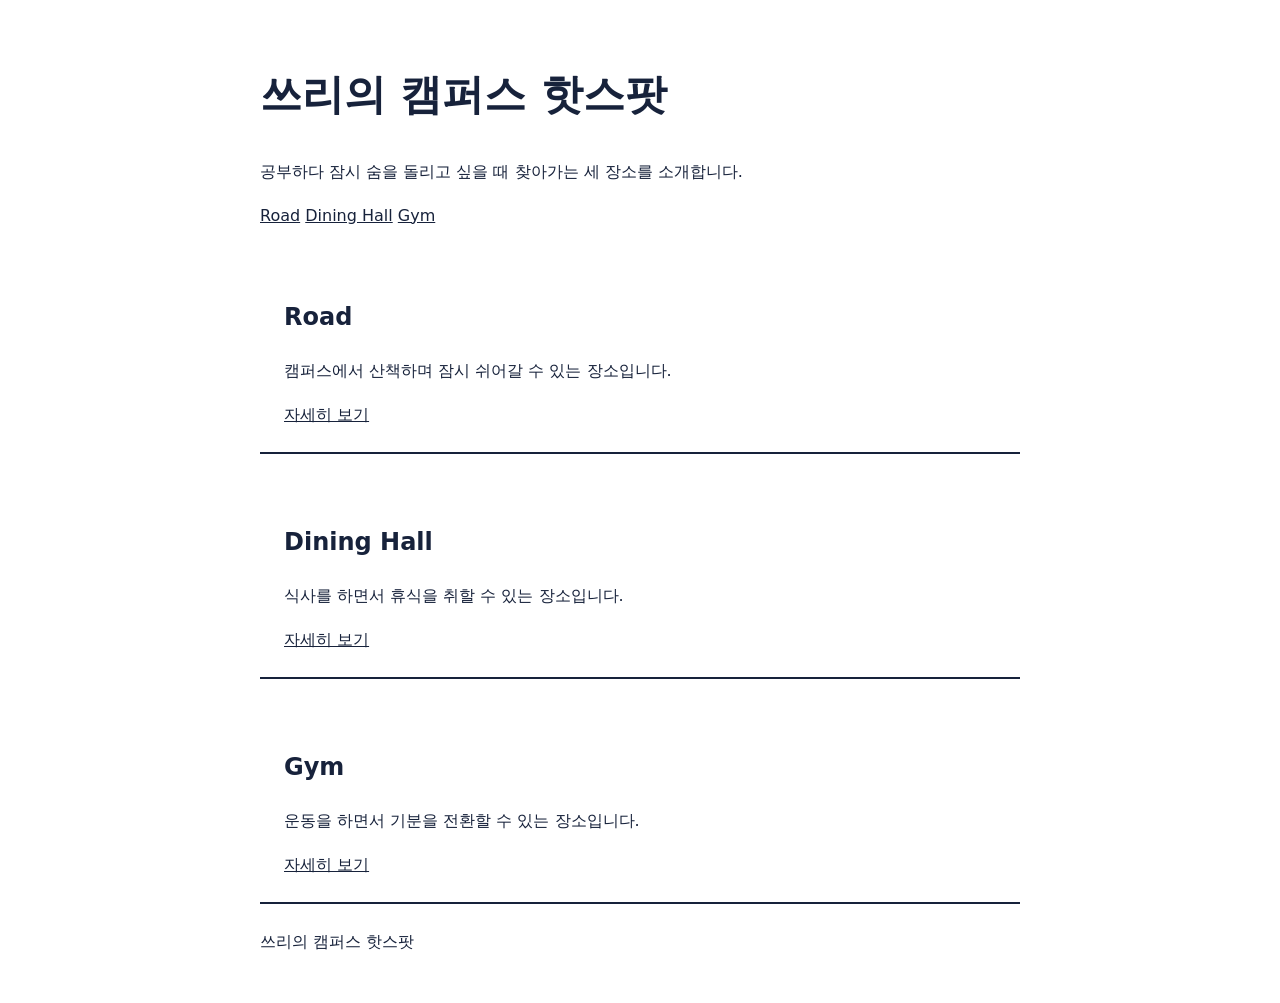
<file: index.html>
<!doctype html>
<html lang="ko">
  <head>
    <meta charset="utf-8">
    <meta name="viewport" content="width=device-width, initial-scale=1">

    <title>쓰리의 캠퍼스 핫스팟</title>
    <link rel="stylesheet" href="styles.css">
  </head>

  <body class="page-home">
    <div class="page">

      <header>
        <h1>쓰리의 캠퍼스 핫스팟</h1>
        <p>공부하다 잠시 숨을 돌리고 싶을 때 찾아가는 세 장소를 소개합니다.</p>
      </header>

      <nav>
        <a href="road.html">Road</a>
        <a href="dining Hall.html">Dining Hall</a>
        <a href="gym.html">Gym</a>
      </nav>

      <main>
        <article class="panel">
          <h2>Road</h2>
          <p>캠퍼스에서 산책하며 잠시 쉬어갈 수 있는 장소입니다.</p>
          <a href="road.html">자세히 보기</a>
        </article>

        <article class="panel">
          <h2>Dining Hall</h2>
          <p>식사를 하면서 휴식을 취할 수 있는 장소입니다.</p>
          <a href="dining Hall.html">자세히 보기</a>
        </article>

        <article class="panel">
          <h2>Gym</h2>
          <p>운동을 하면서 기분을 전환할 수 있는 장소입니다.</p>
          <a href="gym.html">자세히 보기</a>
        </article>
      </main>

      <footer>
        <p>쓰리의 캠퍼스 핫스팟</p>
      </footer>

    </div>
  </body>
</html>
</file>
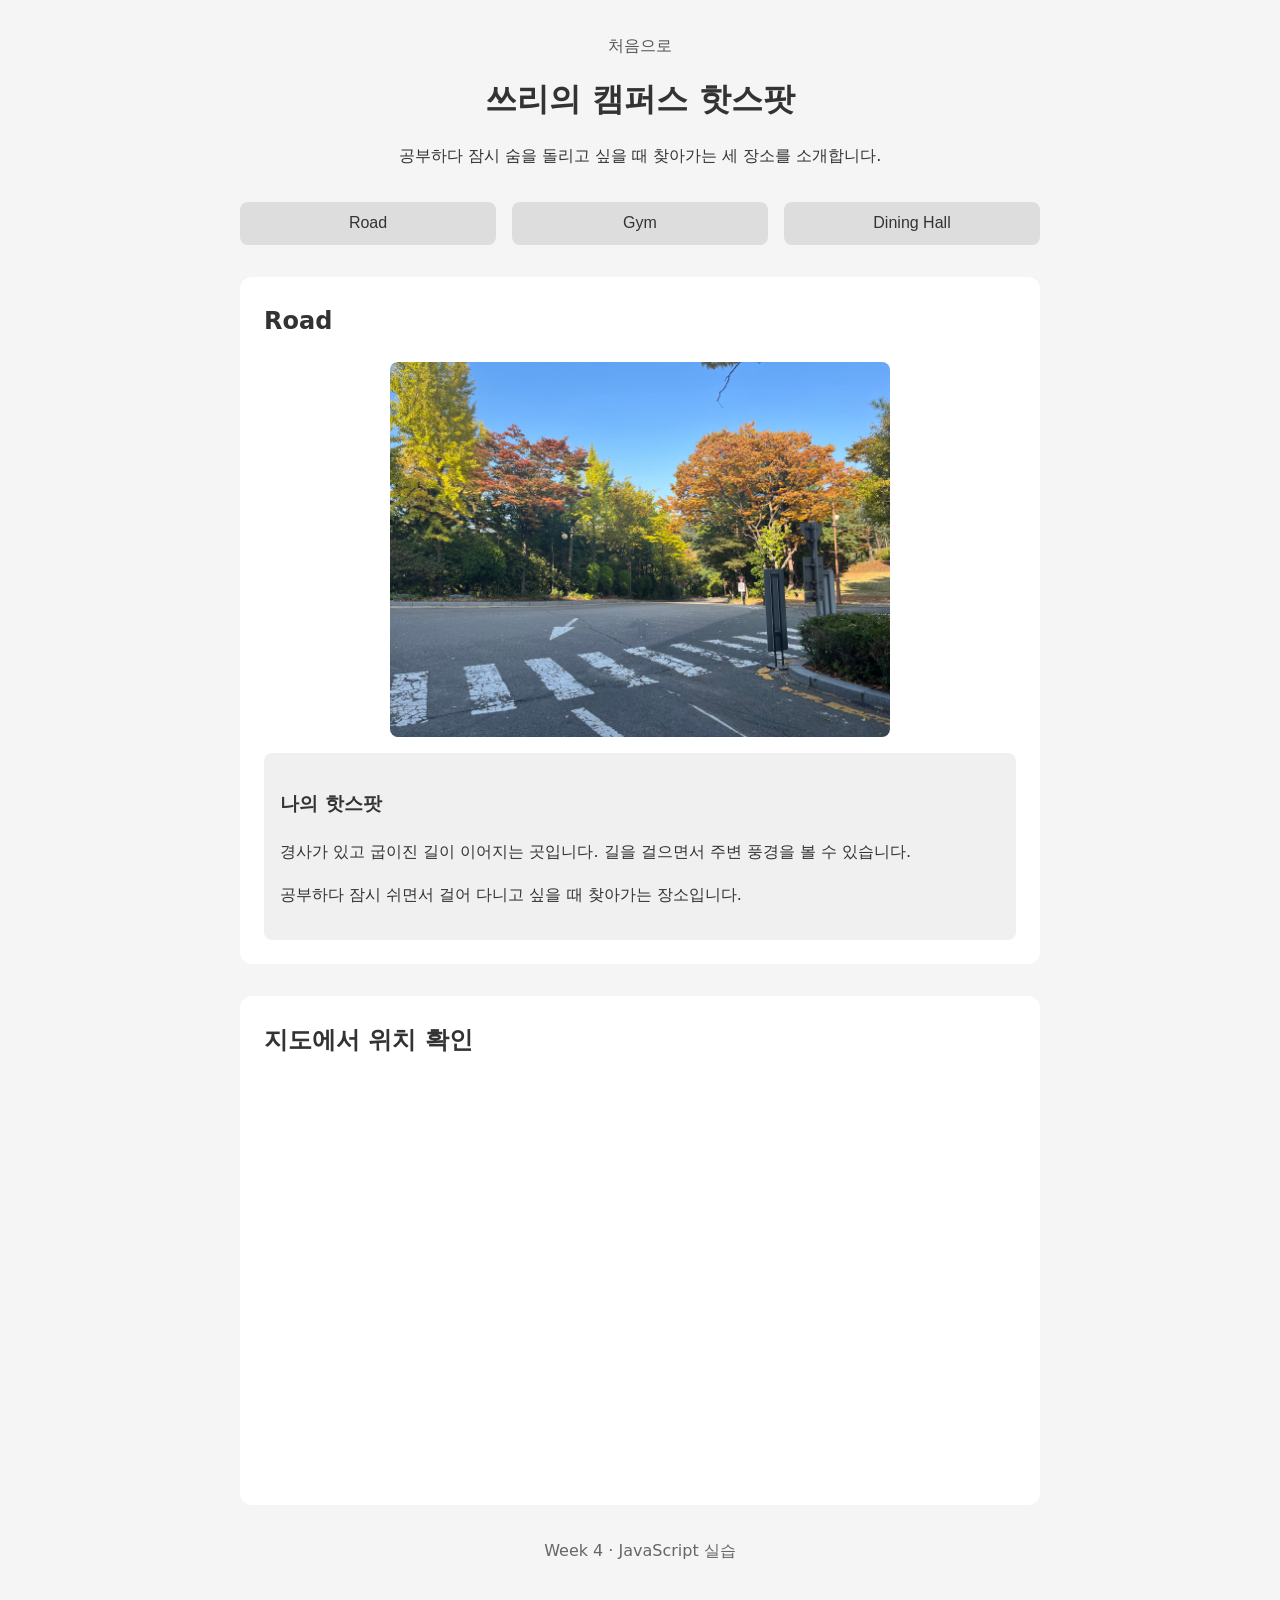
<file: week4/index.html>
<!DOCTYPE html>
<html lang="ko">
<head>
    <meta charset="UTF-8">
    <meta name="viewport" content="width=device-width, initial-scale=1.0">
    <title>쓰리의 캠퍼스 핫스팟 - Week 4</title>

    <link rel="stylesheet" href="styles.css">
    <script src="app.js" defer></script>
</head>

<body>
    <div class="page">

        <header>
            <a href="../index.html">처음으로</a>
            <h1>쓰리의 캠퍼스 핫스팟</h1>
            <p>공부하다 잠시 숨을 돌리고 싶을 때 찾아가는 세 장소를 소개합니다.</p>
        </header>

        <main>

            <nav class="place-buttons" aria-label="장소 선택">
                <button
                    class="place-button"
                    data-place="road"
                    data-map="https://www.google.com/maps/embed?pb=!1m5!3m3!1m2!1s0x357b62ae068837ef%3A0x69037e6ca4a7249!2sFRP2%2BRH4%2C%20Bucheon%2C%20Gyeonggi-do!5e0!3m2!1szh-CN!2skr!4v1790344270466!5m2!1szh-CN!2skr" width="600" height="450" style="border:0;" allowfullscreen="" loading="lazy" referrerpolicy="strict-origin-when-cross-origin">
                    Road
                </button>

                <button
                    class="place-button"
                    data-place="gym"
                    data-map="https://www.google.com/maps/embed?pb=!1m5!3m3!1m2!1s0x357b62ae068837ef%3A0x3075147b7ef1c36a!2sFRP3%2B478%2C%20Bucheon%2C%20Gyeonggi-do!5e0!3m2!1szh-CN!2skr!4v1790344335804!5m2!1szh-CN!2skr" width="600" height="450" style="border:0;" allowfullscreen="" loading="lazy" referrerpolicy="strict-origin-when-cross-origin">
                    Gym
                </button>

                <button
                    class="place-button"
                    data-place="dining"
                    data-map="https://www.google.com/maps/embed?pb=!1m5!3m3!1m2!1s0x357b62ae068837ef%3A0x9cc53738a0c0a28c!2sFRP2%2BHFM%2C%20Bucheon%2C%20Gyeonggi-do!5e0!3m2!1szh-CN!2skr!4v1790344361481!5m2!1szh-CN!2skr" width="600" height="450" style="border:0;" allowfullscreen="" loading="lazy" referrerpolicy="strict-origin-when-cross-origin">
                    Dining Hall
                </button>
            </nav>


            <section id="road" class="place">
                <h2>Road</h2>

                <img
                    src="../images/road.JPG"
                    alt="굽이진 산길">

                <div class="panel">
                    <h3>나의 핫스팟</h3>

                    <p>
                        경사가 있고 굽이진 길이 이어지는 곳입니다.
                        길을 걸으면서 주변 풍경을 볼 수 있습니다.
                    </p>

                    <p>
                        공부하다 잠시 쉬면서 걸어 다니고 싶을 때
                        찾아가는 장소입니다.
                    </p>
                </div>
            </section>


            <section id="gym" class="place" hidden>
                <h2>Gym</h2>

                <img
                    src="../images/gym.JPG"
                    alt="운동 공간">

                <div class="panel">
                    <h3>나의 핫스팟</h3>

                    <p>
                        K관 1층 한쪽에 있는 운동 공간입니다.
                    </p>

                    <p>
                        운동을 하면서 체력을 관리하고
                        공부 중간에 기분을 전환할 수 있습니다.
                    </p>
                </div>
            </section>


            <section id="dining" class="place" hidden>
                <h2>Dining Hall</h2>

                <img
                    src="../images/dining Hall.JPG"
                    alt="학생식당">

                <div class="panel">
                    <h3>나의 핫스팟</h3>

                    <p>
                        B관 1층과 2층에 있는 식당입니다.
                    </p>

                    <p>
                        학생과 교직원이 식사를 할 수 있고,
                        공부하다가 식사를 하며 잠시 쉬어갈 수 있습니다.
                    </p>
                </div>
            </section>


            <section class="map-section">
                <h2>지도에서 위치 확인</h2>

                <iframe
                    id="map"
                    title="선택한 장소의 지도"
                    src="https://www.google.com/maps/embed?pb=ROAD_MAP_URL"
                    loading="lazy">
                </iframe>
            </section>

        </main>


        <footer>
            <p>Week 4 · JavaScript 실습</p>
        </footer>

    </div>
</body>
</html>
</file>
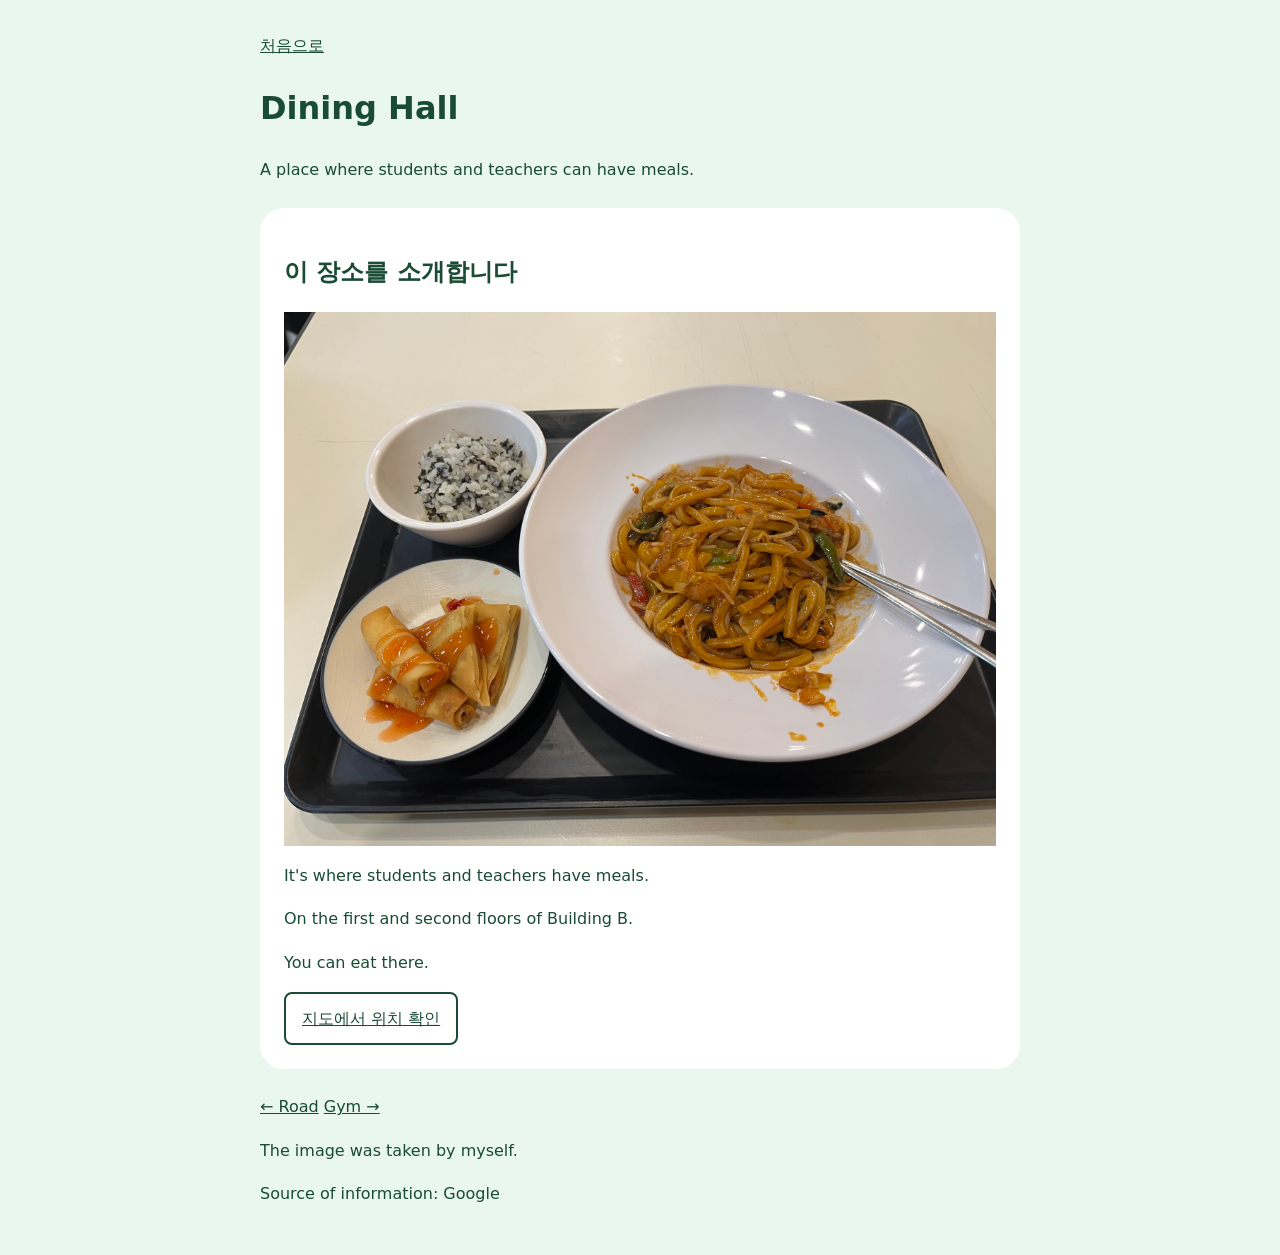
<file: dining Hall.html>
<!doctype html>
<html lang="ko">
  <head>
    <meta charset="utf-8">
    <meta name="viewport" content="width=device-width, initial-scale=1">
    <title>Dining Hall · 나의 핫스팟</title>
    <link rel="stylesheet" href="styles.css">
  </head>

  <body class="page-dining">
    <div class="page">

      <header>
        <a href="index.html">처음으로</a>
        <h1>Dining Hall</h1>
        <p>A place where students and teachers can have meals.</p>
      </header>

      <main>
        <section class="panel">
          <h2>이 장소를 소개합니다</h2>

          <img src="images/dining Hall.JPG" alt="Dining Hall">

          <p>It's where students and teachers have meals.</p>
          <p>On the first and second floors of Building B.</p>
          <p>You can eat there.</p>

          <a class="action"
             href="https://maps.app.goo.gl/9zi9AmjWP95d2DLd6"
             target="_blank">
            지도에서 위치 확인
          </a>
        </section>
      </main>

      <footer>
        <a href="road.html">← Road</a>
        <a href="gym.html">Gym →</a>

        <p>The image was taken by myself.</p>
        <p>Source of information: Google</p>
      </footer>

    </div>
  </body>
</html>
</file>
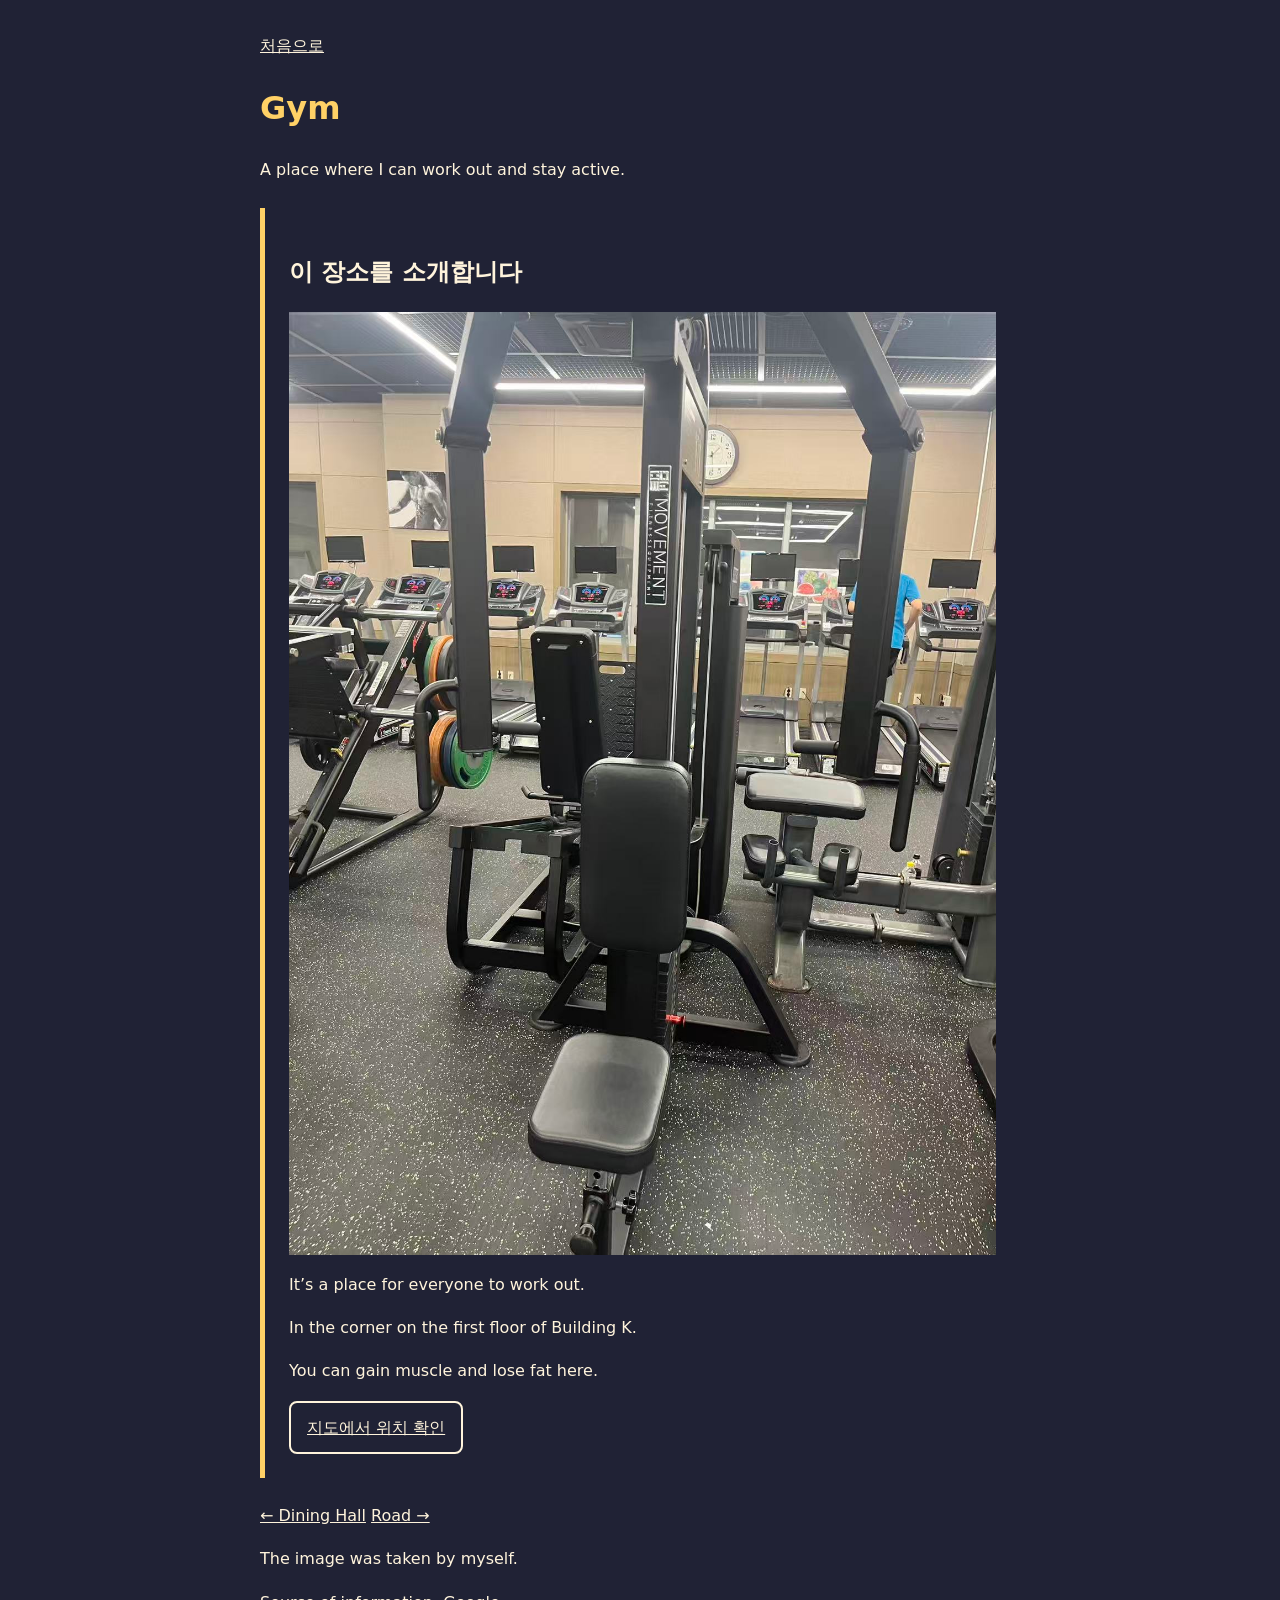
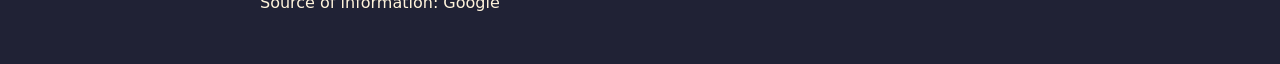
<file: gym.html>
<!doctype html>
<html lang="ko">
  <head>
    <meta charset="utf-8">
    <meta name="viewport" content="width=device-width, initial-scale=1">
    <title>Gym · 나의 핫스팟</title>
    <link rel="stylesheet" href="styles.css">
  </head>

  <body class="page-gym">
    <div class="page">

      <header>
        <a href="index.html">처음으로</a>
        <h1>Gym</h1>
        <p>A place where I can work out and stay active.</p>
      </header>

      <main>
        <section class="panel">
          <h2>이 장소를 소개합니다</h2>

          <img src="images/gym.JPG" alt="Gym" >

          <p>It’s a place for everyone to work out.</p>
          <p>In the corner on the first floor of Building K.</p>
          <p>You can gain muscle and lose fat here.</p>

          <a class="action"
             href="https://maps.app.goo.gl/qA7w9fvvQksi2czL6"
             target="_blank">
            지도에서 위치 확인
          </a>
        </section>
      </main>

      <footer>
        <a href="dining Hall.html">← Dining Hall</a>
        <a href="road.html">Road →</a>

        <p>The image was taken by myself.</p>
        <p>Source of information: Google</p>
      </footer>

    </div>
  </body>
</html>
</file>
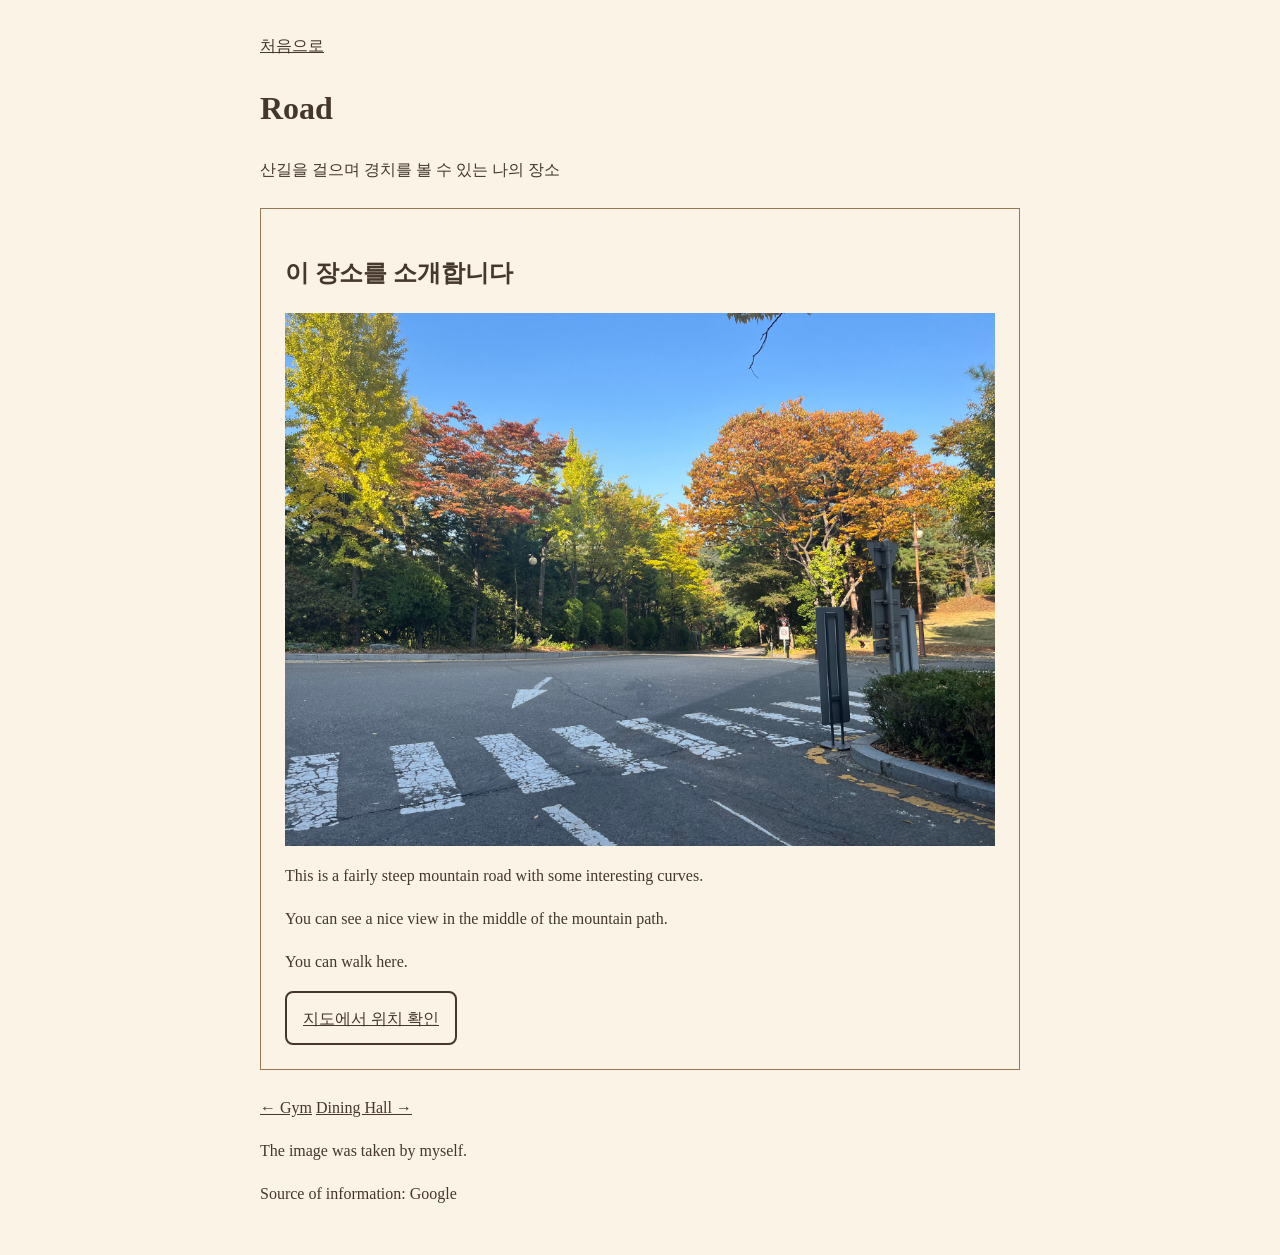
<file: road.html>
<!doctype html>
<html lang="ko">
  <head>
    <meta charset="utf-8">
    <meta name="viewport" content="width=device-width, initial-scale=1">
    <title>Road · 나의 핫스팟</title>
    <link rel="stylesheet" href="styles.css">
  </head>

  <body class="page-road">
    <div class="page">

      <header>
        <a href="index.html">처음으로</a>
        <h1>Road</h1>
        <p>산길을 걸으며 경치를 볼 수 있는 나의 장소</p>
      </header>

      <main>
        <section class="panel">
          <h2>이 장소를 소개합니다</h2>

          <img src="images/road.JPG" alt="산길의 모습">

          <p>This is a fairly steep mountain road with some interesting curves.</p>
          <p>You can see a nice view in the middle of the mountain path.</p>
          <p>You can walk here.</p>

          <a class="action"
             href="https://maps.app.goo.gl/5RKj691NM5SqDEjG9"
             target="_blank">
            지도에서 위치 확인
          </a>
        </section>
      </main>

      <footer>
        <a href="gym.html">← Gym</a>
        <a href="dining Hall.html">Dining Hall →</a>

        <p>The image was taken by myself.</p>
        <p>Source of information: Google</p>
      </footer>

    </div>
  </body>
</html>
</file>
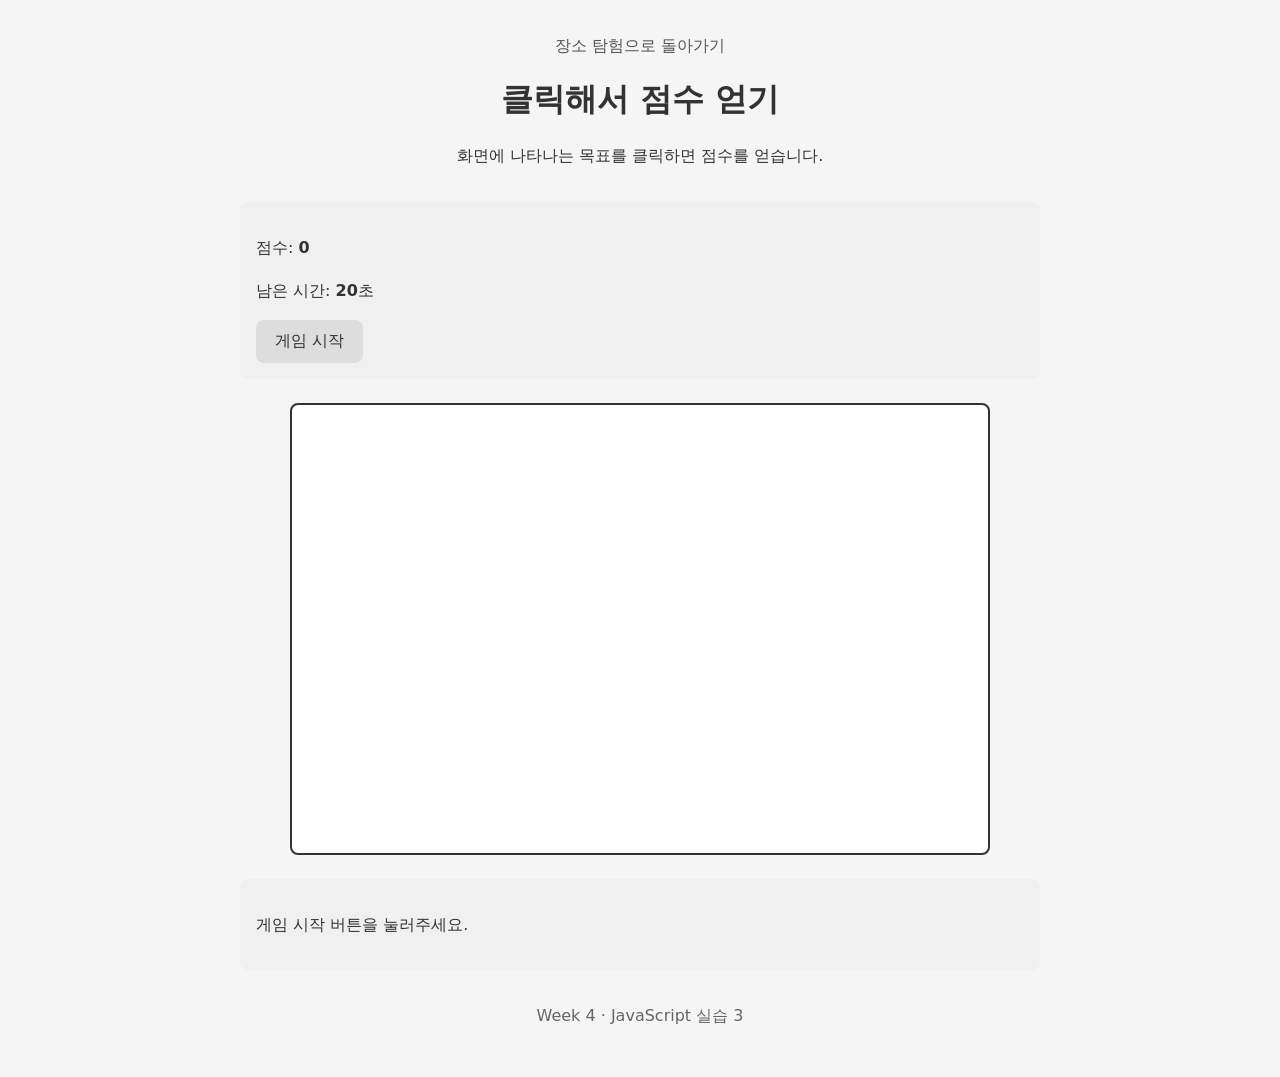
<file: week4/game.html>
<!DOCTYPE html>
<html lang="ko">
<head>
    <meta charset="UTF-8">
    <meta name="viewport" content="width=device-width, initial-scale=1.0">

    <title>클릭 게임</title>

    <link rel="stylesheet" href="styles.css">
    <script src="game.js" defer></script>
</head>

<body>

<div class="page">

    <header>
        <a href="index.html">장소 탐험으로 돌아가기</a>

        <h1>클릭해서 점수 얻기</h1>

        <p>
            화면에 나타나는 목표를 클릭하면 점수를 얻습니다.
        </p>
    </header>


    <main>

        <section class="panel">

            <p>
                점수: <strong id="score">0</strong>
            </p>

            <p>
                남은 시간: <strong id="time">20</strong>초
            </p>

            <button id="startButton" type="button">
                게임 시작
            </button>

        </section>


        <canvas id="gameCanvas"
                width="700"
                height="450">
        </canvas>


        <section class="panel">

            <p id="message">
                게임 시작 버튼을 눌러주세요.
            </p>

            <button id="restartButton"
                    type="button"
                    hidden>
                다시 시작
            </button>

        </section>

    </main>


    <footer>
        <p>Week 4 · JavaScript 실습 3</p>
    </footer>

</div>

</body>
</html>
</file>
<file: styles.css>
* {
  box-sizing: border-box;
}

body {
  margin: 0;
  font-family: system-ui, sans-serif;
  line-height: 1.7;
}

.page {
  width: 92%;
  max-width: 760px;
  margin: 0 auto;
  padding: 2rem 0;
}

.panel {
  margin: 1.5rem 0;
  padding: 1.5rem;
}

img {
  display: block;
  max-width: 100%;
  height: auto;
}

a {
  color: inherit;
}

.action {
  display: inline-block;
  padding: 0.7em 1em;
  border: 2px solid currentColor;
  border-radius: 8px;
}

a:hover {
  text-decoration: underline;
}

a:focus-visible {
  outline: 3px solid currentColor;
  outline-offset: 4px;
}


/* 프론트페이지 */
.page-home {
  background-color: #ffffff;
  color: #17223b;
}

.page-home h1 {
  font-size: 2.6rem;
}

.page-home .panel {
  border-bottom: 2px solid #17223b;
}


/* 장소 1: Road */
.page-road {
  background-color: #faf3e6;
  color: #45372b;
  font-family: serif;
}

.page-road .panel {
  border: 1px solid #947954;
}


/* 장소 2: Dining Hall */
.page-dining {
  background-color: #eaf7ee;
  color: #194b35;
}

.page-dining .panel {
  background-color: white;
  border-radius: 24px;
}


/* 장소 3: Gym */
.page-gym {
  background-color: #202235;
  color: #fff4dc;
}

.page-gym .panel {
  border-left: 5px solid #ffd166;
}

.page-gym h1 {
  color: #ffd166;
}


/* 모바일에서 네 페이지 모두 적용 */
@media (max-width: 600px) {
  .page {
    width: 94%;
    padding: 1rem 0;
  }

  .panel {
    padding: 1rem;
    margin: 1rem 0;
  }

  .page h1 {
    font-size: 1.8rem;
  }

  .action {
    display: block;
    text-align: center;
    padding: 1em;
  }
}
</file>
<file: week4/styles.css>
* {
    box-sizing: border-box;
}

body {
    margin: 0;
    font-family: system-ui, -apple-system, BlinkMacSystemFont, "Segoe UI", sans-serif;
    line-height: 1.7;
    background: #f5f5f5;
    color: #333;
}

.page {
    width: 92%;
    max-width: 800px;
    margin: 0 auto;
    padding: 2rem 0;
}

header {
    text-align: center;
    margin-bottom: 2rem;
}

header a {
    text-decoration: none;
    color: #555;
}

h1 {
    margin: 0.8rem 0;
}

h2 {
    margin-top: 0;
}

.place-buttons {
    display: flex;
    gap: 1rem;
    margin-bottom: 2rem;
}

.place-button {
    flex: 1;
    padding: 0.8rem 1rem;
    border: none;
    border-radius: 8px;
    background: #ddd;
    color: #333;
    font-size: 1rem;
    cursor: pointer;
}

.place-button:hover {
    background: #ccc;
}

.place-button:focus-visible {
    outline: 3px solid #333;
    outline-offset: 2px;
}

.place {
    background: white;
    padding: 1.5rem;
    border-radius: 12px;
    margin-bottom: 2rem;
}

.place img {
    display: block;
    width: 100%;
    max-width: 500px;
    height: auto;
    margin: 1rem auto;
    border-radius: 8px;
}

.panel {
    padding: 1rem;
    background: #f0f0f0;
    border-radius: 8px;
}

.map-section {
    background: white;
    padding: 1.5rem;
    border-radius: 12px;
}

#map {
    display: block;
    width: 100%;
    height: 400px;
    border: 0;
    border-radius: 8px;
}

footer {
    text-align: center;
    margin-top: 2rem;
    color: #666;
}


/* Mobile */
@media (max-width: 600px) {

    .page {
        width: 94%;
        padding: 1rem 0;
    }

    .place-buttons {
        flex-direction: column;
        gap: 0.6rem;
    }

    .place-button {
        width: 100%;
    }

    .place {
        padding: 1rem;
    }

    .map-section {
        padding: 1rem;
    }

    #map {
        height: 300px;
    }
}

/* Game */

#gameCanvas {
    display: block;
    width: 100%;
    max-width: 700px;
    height: auto;
    margin: 1.5rem auto;
    background: white;
    border: 2px solid #333;
    border-radius: 8px;
}

#startButton,
#restartButton {
    padding: 0.7rem 1.2rem;
    border: none;
    border-radius: 8px;
    background: #ddd;
    color: #333;
    font-size: 1rem;
    cursor: pointer;
}

#startButton:hover,
#restartButton:hover {
    background: #ccc;
}

@media (max-width: 600px) {

    #gameCanvas {
        width: 100%;
        height: auto;
    }

    #startButton,
    #restartButton {
        width: 100%;
    }
}
</file>
